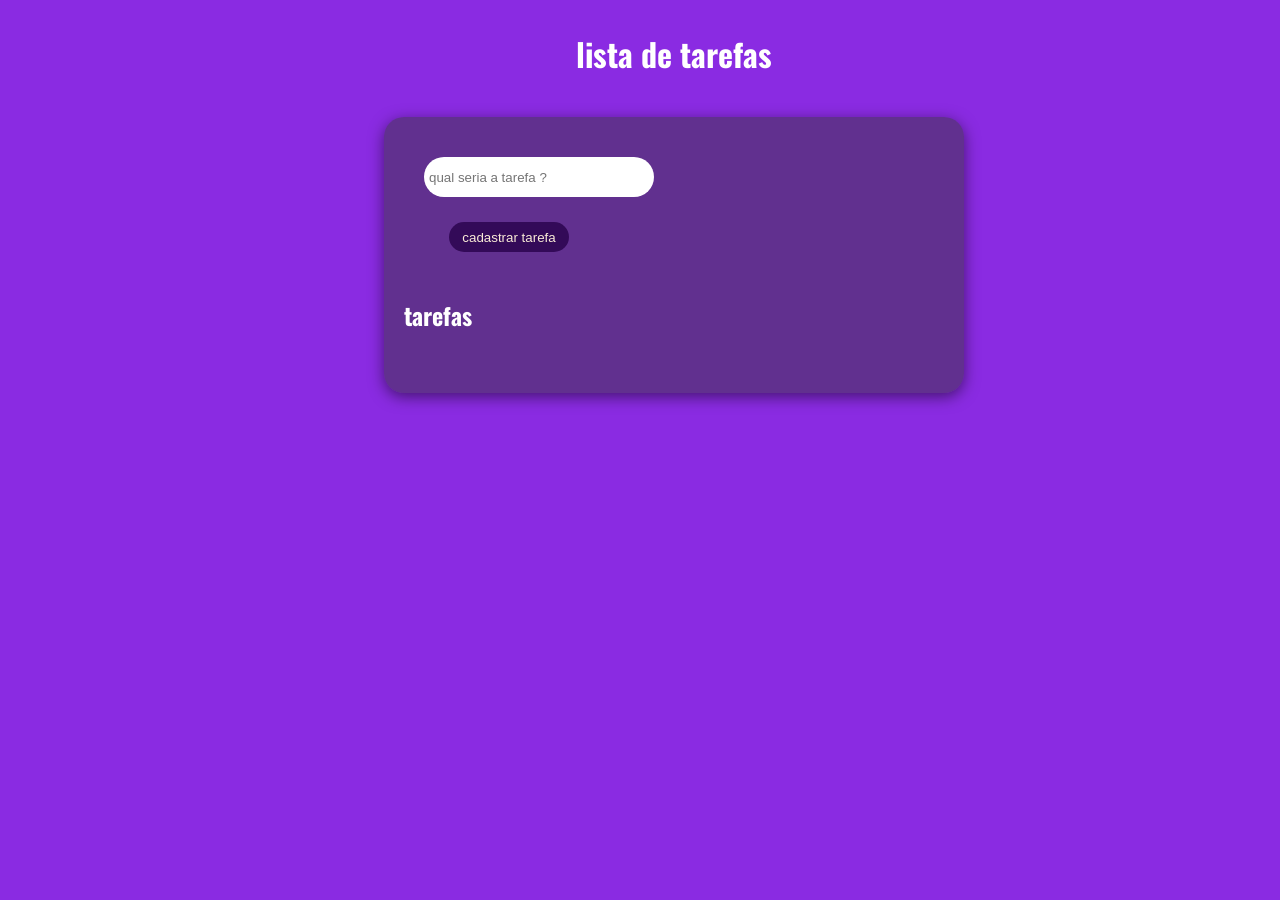
<file: index.html>
<!DOCTYPE html>
<html lang="en">

<head>
    <meta charset="UTF-8">
    <meta name="viewport" content="width=device-width, initial-scale=1.0">
    <link rel="stylesheet" href="main.css">
    <link rel="preconnect" href="https://fonts.googleapis.com">
    <link rel="preconnect" href="https://fonts.gstatic.com" crossorigin>
    <link href="https://fonts.googleapis.com/css2?family=Oswald:wght@200..700&display=swap" rel="stylesheet">
    <title>Document</title>
</head>

<body>
    <header>
        <h1>lista de tarefas</h1>
    </header>
    <div class="container">
        <form id="formulario">
            <input type="text" id="tarefa" placeholder="qual seria a tarefa ?">
            <input type="submit" class="button" value="cadastrar tarefa">
        </form>
         <h2>tarefas</h2>
        <ul id="lista-tarefas">
           
        </ul>
    </div>
    <script src="https://code.jquery.com/jquery-3.6.0.min.js"></script>
    <script src="./main.js"></script>
</body>

</html>
</file>
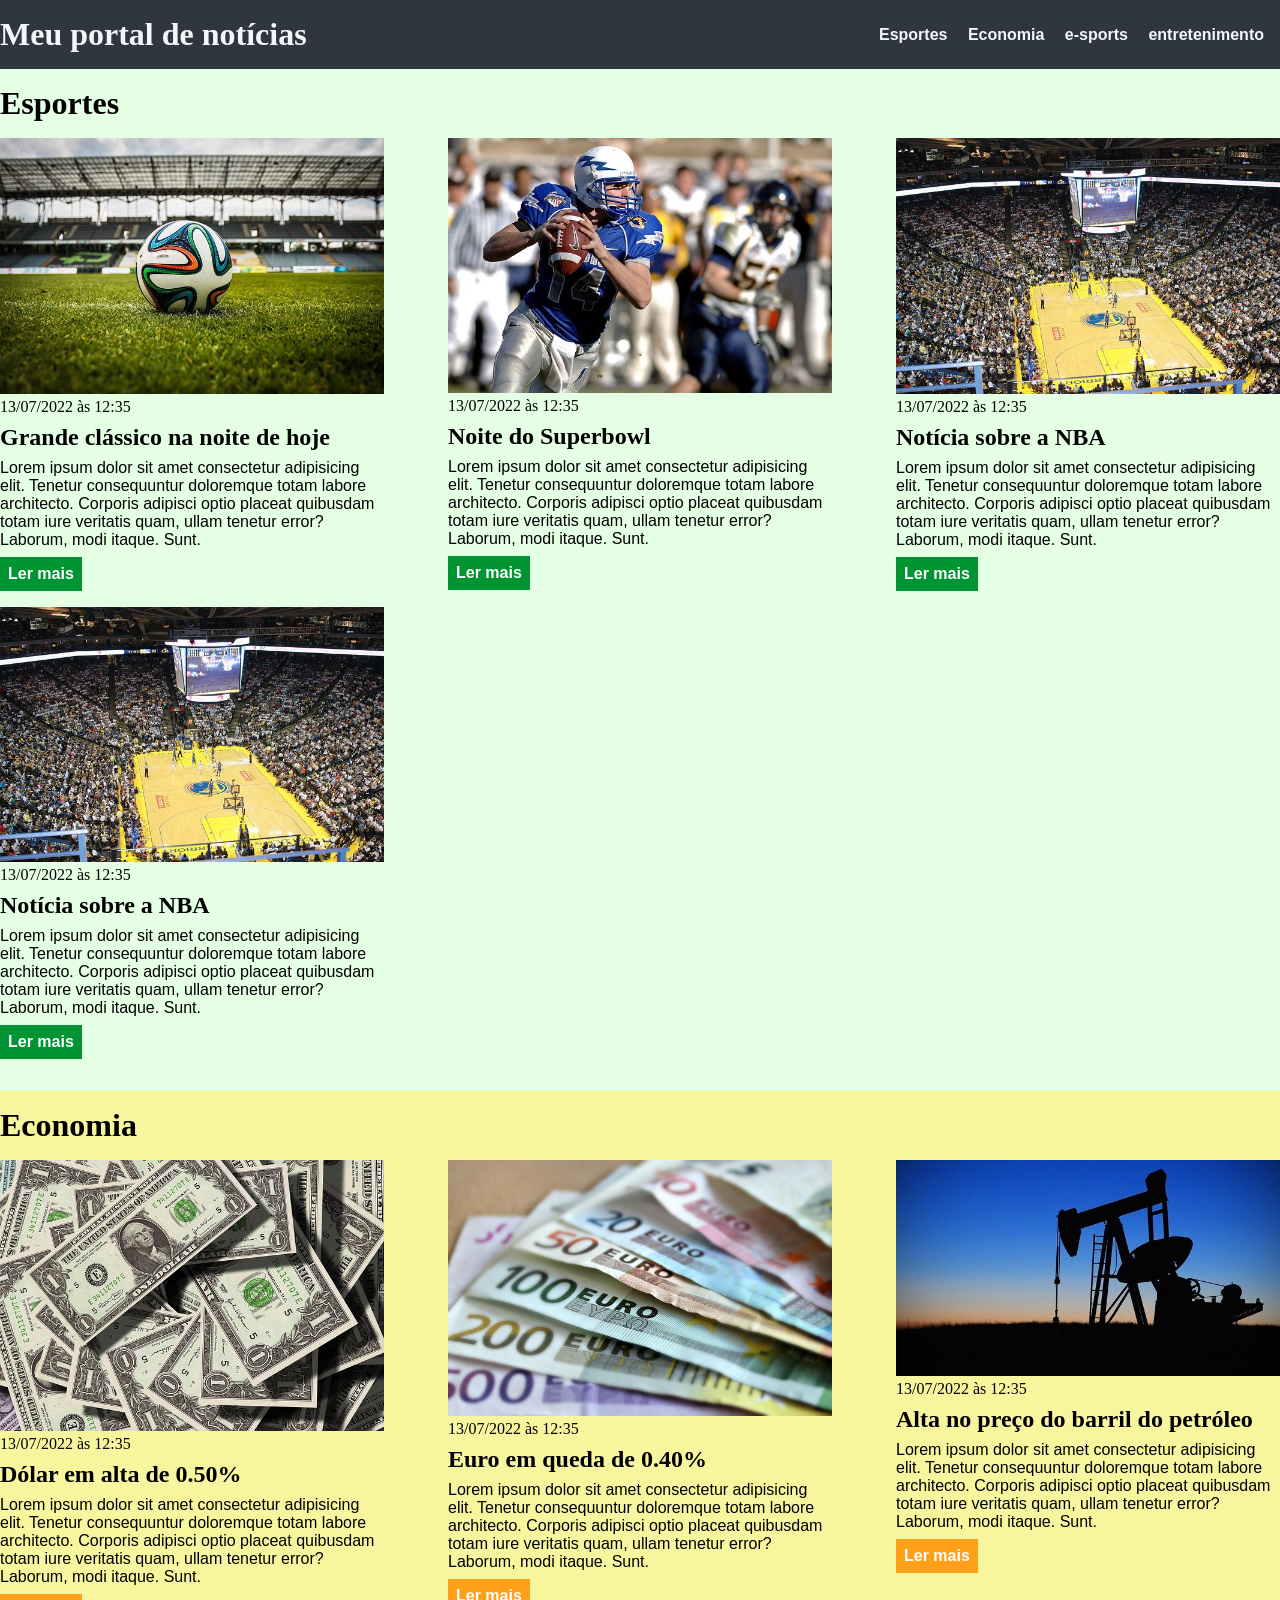
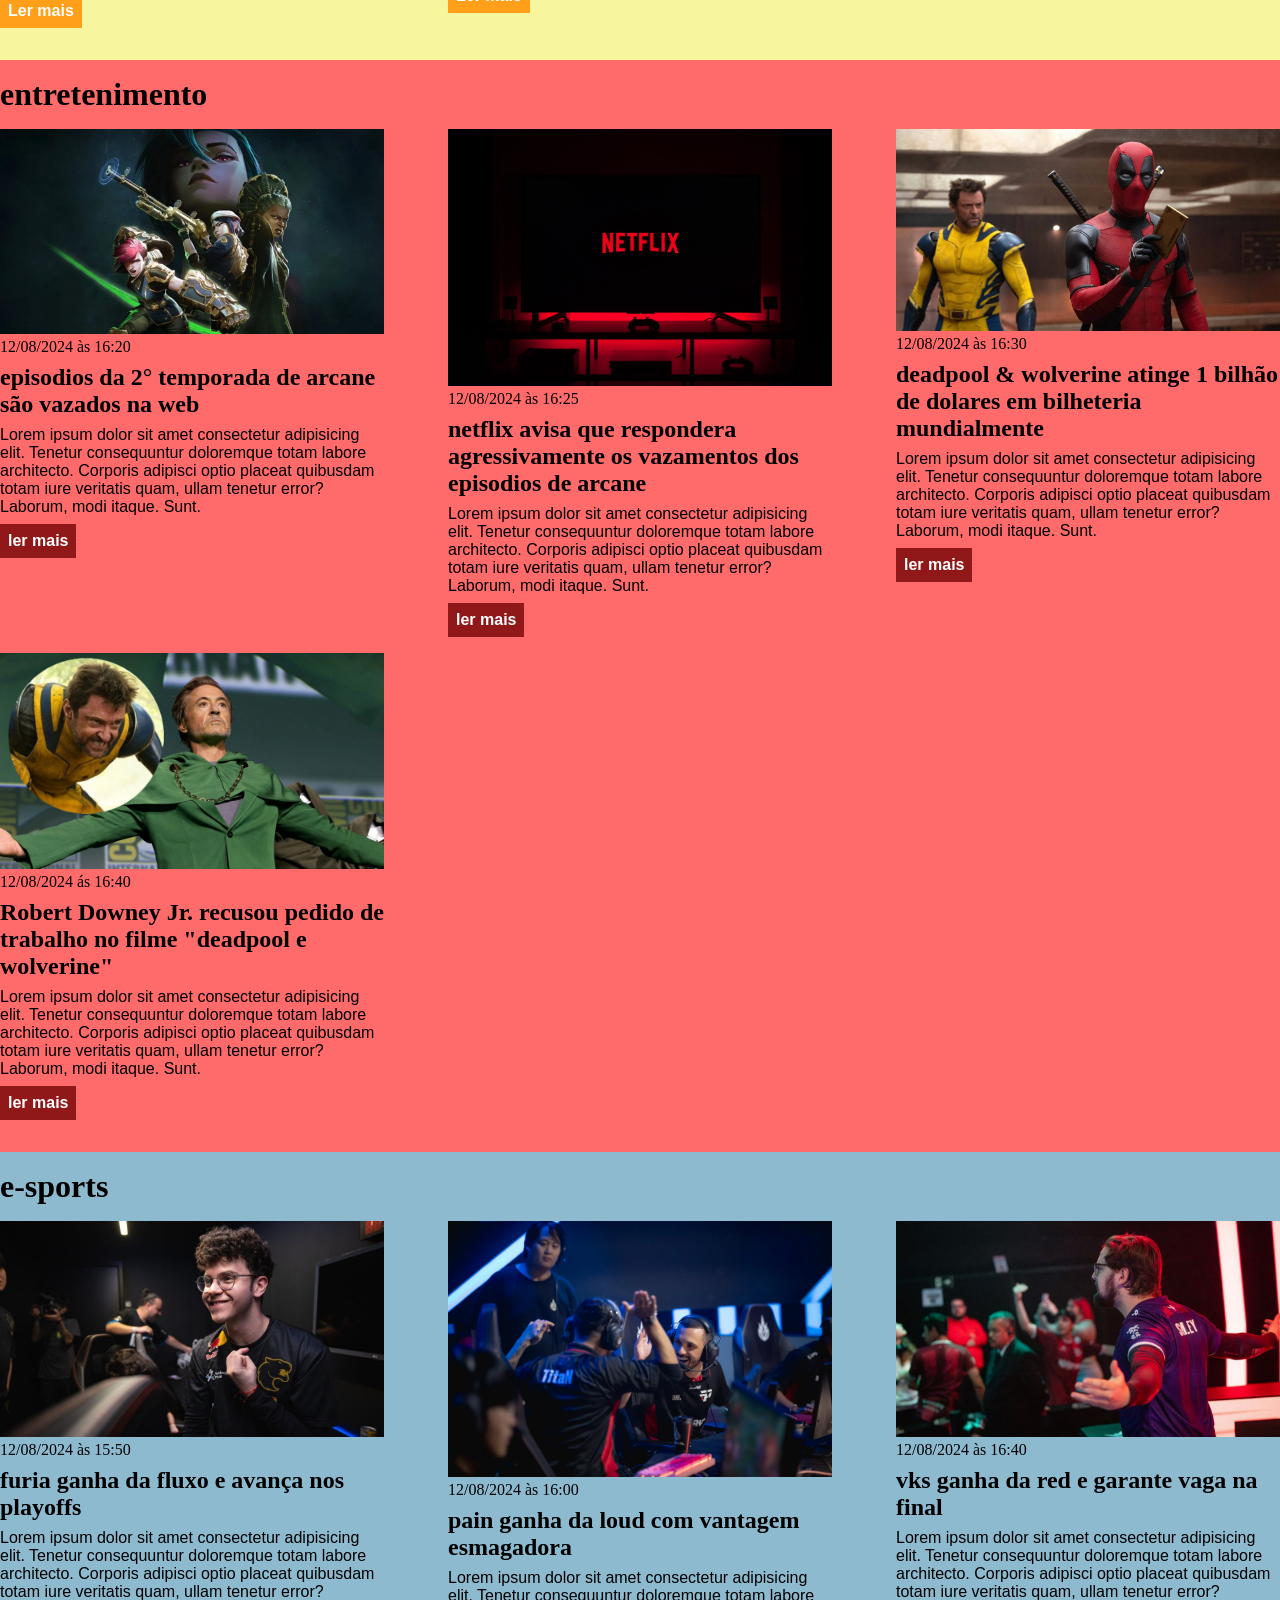
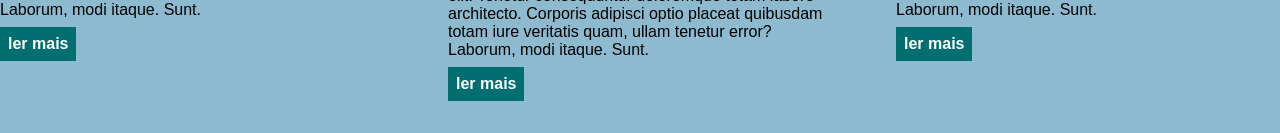
<file: css/index.html>
<!DOCTYPE html>
<html lang="pt-BR">

<head>
    <meta charset="UTF-8">
    <meta http-equiv="X-UA-Compatible" content="IE=edge">
    <meta name="viewport" content="width=device-width, initial-scale=1.0">
    <title>Meu portal de notícias</title>
    <link rel="stylesheet" href="./main.css" />
</head>

<body>
    <header>
        <div class="container">
            <h1>Meu portal de notícias</h1>
            <nav>
                <ul>
                    <li>
                        <a href="#sports" title="Ir para a seção de esportes">Esportes</a>
                    </li>
                    <li>
                        <a href="#economy" title="Ir para a seção de notícias">Economia</a>
                    </li>
                    <li>
                        <a href="#e-sports" title="ir para a seção de e-sports">e-sports</a>
                    </li>
                    <li>
                        <a href="#entretenimento" title="ir para a seção de entretenimento">entretenimento</a>
                    </li>
                </ul>
            </nav>
        </div>
    </header>
    <section id="sports">
        <div class="container">
            <h2>Esportes</h2>
            <div class="articles">
                <article>
                    <img src="./imagens/futebol.jpg" alt="Bola de futebol no gramado" />
                    <header>
                        <time>13/07/2022 às 12:35</time>
                    </header>
                    <h3>Grande clássico na noite de hoje</h3>
                    <p>
                        Lorem ipsum dolor sit amet consectetur adipisicing elit. Tenetur consequuntur doloremque totam
                        labore architecto. Corporis adipisci optio placeat quibusdam totam iure veritatis quam, ullam
                        tenetur error? Laborum, modi itaque. Sunt.
                    </p>
                    <a href="#" title="Leia a notícia completa">Ler mais</a>
                </article>
                <article>
                    <img src="./imagens/futebol-americano.jpg"
                        alt="Jogador de futebol americano correndo com a bola na mão" />
                    <header>
                        <time>13/07/2022 às 12:35</time>
                    </header>
                    <h3>Noite do Superbowl</h3>
                    <p>
                        Lorem ipsum dolor sit amet consectetur adipisicing elit. Tenetur consequuntur doloremque totam
                        labore architecto. Corporis adipisci optio placeat quibusdam totam iure veritatis quam, ullam
                        tenetur error? Laborum, modi itaque. Sunt.
                    </p>
                    <a href="#" title="Leia a notícia completa">Ler mais</a>
                </article>
                <article>
                    <img src="./imagens/basquete.jpg" title="Vista aérea de uma quadra de basquete" />
                    <header>
                        <time>13/07/2022 às 12:35</time>
                    </header>
                    <h3>Notícia sobre a NBA</h3>
                    <p>
                        Lorem ipsum dolor sit amet consectetur adipisicing elit. Tenetur consequuntur doloremque totam
                        labore architecto. Corporis adipisci optio placeat quibusdam totam iure veritatis quam, ullam
                        tenetur error? Laborum, modi itaque. Sunt.
                    </p>
                    <a href="#" title="Leia a notícia completa">Ler mais</a>
                </article>
                <article>
                    <img src="./imagens/basquete.jpg" title="Vista aérea de uma quadra de basquete" />
                    <header>
                        <time>13/07/2022 às 12:35</time>
                    </header>
                    <h3>Notícia sobre a NBA</h3>
                    <p>
                        Lorem ipsum dolor sit amet consectetur adipisicing elit. Tenetur consequuntur doloremque totam
                        labore architecto. Corporis adipisci optio placeat quibusdam totam iure veritatis quam, ullam
                        tenetur error? Laborum, modi itaque. Sunt.
                    </p>
                    <a href="#" title="Leia a notícia completa">Ler mais</a>
                </article>
            </div>
        </div>
    </section>
    <section id="economy">
        <div class="container">
            <h2>Economia</h2>
            <div class="articles">
                <article>
                    <img src="./imagens/dolares.jpg" alt="Muitos dólares" />
                    <header>
                        <time>13/07/2022 às 12:35</time>
                    </header>
                    <h3>Dólar em alta de 0.50%</h3>
                    <p>
                        Lorem ipsum dolor sit amet consectetur adipisicing elit. Tenetur consequuntur doloremque totam
                        labore architecto. Corporis adipisci optio placeat quibusdam totam iure veritatis quam, ullam
                        tenetur error? Laborum, modi itaque. Sunt.
                    </p>
                    <a href="#" title="Leia a notícia completa">Ler mais</a>
                </article>
                <article>
                    <img src="./imagens/euro.jpg" alt="Várias notas de euro" />
                    <header>
                        <time>13/07/2022 às 12:35</time>
                    </header>
                    <h3>Euro em queda de 0.40%</h3>
                    <p>
                        Lorem ipsum dolor sit amet consectetur adipisicing elit. Tenetur consequuntur doloremque totam
                        labore architecto. Corporis adipisci optio placeat quibusdam totam iure veritatis quam, ullam
                        tenetur error? Laborum, modi itaque. Sunt.
                    </p>
                    <a href="#" title="Leia a notícia completa">Ler mais</a>
                </article>
                <article>
                    <img src="./imagens/petroleo.jpg" alt="Extração de petróleo" />
                    <header>
                        <time>13/07/2022 às 12:35</time>
                    </header>
                    <h3>Alta no preço do barril do petróleo</h3>
                    <p>
                        Lorem ipsum dolor sit amet consectetur adipisicing elit. Tenetur consequuntur doloremque totam
                        labore architecto. Corporis adipisci optio placeat quibusdam totam iure veritatis quam, ullam
                        tenetur error? Laborum, modi itaque. Sunt.
                    </p>
                    <a href="#" title="Leia a notícia completa">Ler mais</a>
                </article>
            </div>
        </div>

    </section>
    <section id="entretenimento">
        <div class="container">
            <h2>entretenimento </h2>
            <div class="articles">
                <article>
                    <img src="./imagens/arcane.webp" alt="poster da 2° temporada de arcane">
                    <header>
                        <time>12/08/2024 às 16:20</time>
                    </header>
                    <h3>episodios da 2° temporada de arcane são vazados na web</h3>
                    <p>
                        Lorem ipsum dolor sit amet consectetur adipisicing elit. Tenetur consequuntur doloremque totam
                        labore architecto. Corporis adipisci optio placeat quibusdam totam iure veritatis quam, ullam
                        tenetur error? Laborum, modi itaque. Sunt.
                    </p>
                    <a href="#" title="leia a noticia completa">ler mais</a>
                </article>
                <article>
                    <img src="./imagens/netflix.jpg" alt="televisão com a logo da netflix">
                    <header>
                        <time>12/08/2024 às 16:25 </time>
                    </header>
                    <h3>netflix avisa que respondera agressivamente os vazamentos dos episodios de arcane</h3>
                    <p>
                        Lorem ipsum dolor sit amet consectetur adipisicing elit. Tenetur consequuntur doloremque totam
                        labore architecto. Corporis adipisci optio placeat quibusdam totam iure veritatis quam, ullam
                        tenetur error? Laborum, modi itaque. Sunt.
                    </p>
                    <a href="#" title="leia a noticia completa">ler mais</a>
                </article>
                <article>
                    <img src="./imagens/deadrine.jpg" alt="foto do deadpool na frente do wolverine">
                    <header>
                        <time> 12/08/2024 às 16:30</time>
                    </header>
                    <h3>deadpool & wolverine atinge 1 bilhão de dolares em bilheteria mundialmente</h3>
                    <p>
                        Lorem ipsum dolor sit amet consectetur adipisicing elit. Tenetur consequuntur doloremque totam
                        labore architecto. Corporis adipisci optio placeat quibusdam totam iure veritatis quam, ullam
                        tenetur error? Laborum, modi itaque. Sunt.
                    </p>
                    <a href="#" title="leia a noticiacompleta">ler mais</a>
                </article>
                <article>
                    <img src="./imagens/robert.jpg" alt="robert downey jr. de braços abertos com a roupa de doom">
                    <header>
                        <time>12/08/2024 ás 16:40</time>
                        <h3>Robert Downey Jr. recusou pedido de trabalho no filme "deadpool e wolverine"</h3>
                        <p>
                            Lorem ipsum dolor sit amet consectetur adipisicing elit. Tenetur consequuntur doloremque
                            totam
                            labore architecto. Corporis adipisci optio placeat quibusdam totam iure veritatis quam,
                            ullam
                            tenetur error? Laborum, modi itaque. Sunt.
                        </p>
                        <a href="#" title="leia a noticia completa">ler mais</a>
                    </header>

                </article>
            </div>
        </div>
    </section>
        <section id="e-sports">
        <div class="container">
            <h2>e-sports</h2>
            <div class="articles">
                <article>
                    <img src="./imagens/furia.jpg" alt="player da furia sorrindo">
                    <header>
                        <time>12/08/2024 às 15:50</time>
                    </header>
                    <h3>furia ganha da fluxo e avança nos playoffs</h3>
                    <p>
                        Lorem ipsum dolor sit amet consectetur adipisicing elit. Tenetur consequuntur doloremque totam
                        labore architecto. Corporis adipisci optio placeat quibusdam totam iure veritatis quam, ullam
                        tenetur error? Laborum, modi itaque. Sunt.
                    </p>
                    <a href="#" title="leia a noticia completa">ler mais</a>
                </article>
                <article>
                    <img src="./imagens/pain.jpg" alt="players da pain se cumprimentando">
                    <header>
                        <time> 12/08/2024 às 16:00</time>
                    </header>
                    <h3>pain ganha da loud com vantagem esmagadora</h3>
                    <p>
                        Lorem ipsum dolor sit amet consectetur adipisicing elit. Tenetur consequuntur doloremque totam
                        labore architecto. Corporis adipisci optio placeat quibusdam totam iure veritatis quam, ullam
                        tenetur error? Laborum, modi itaque. Sunt.
                    </p>
                    <a href="#" title="leia a noticia completa">ler mais</a>
                </article>
                <article>
                    <img src="./imagens/vks.jpg" alt="player da vks de braços abertos">
                    <header>
                        <time> 12/08/2024 às 16:40</time>
                    </header>
                    <h3>vks ganha da red e garante vaga na final</h3>
                    <p>
                        Lorem ipsum dolor sit amet consectetur adipisicing elit. Tenetur consequuntur doloremque totam
                        labore architecto. Corporis adipisci optio placeat quibusdam totam iure veritatis quam, ullam
                        tenetur error? Laborum, modi itaque. Sunt.
                    </p>
                    <a href="#" title="leia a noticia completa">ler mais</a>
                </article>
            </div>
        </div>
    </section>
</body>

</html>
</file>
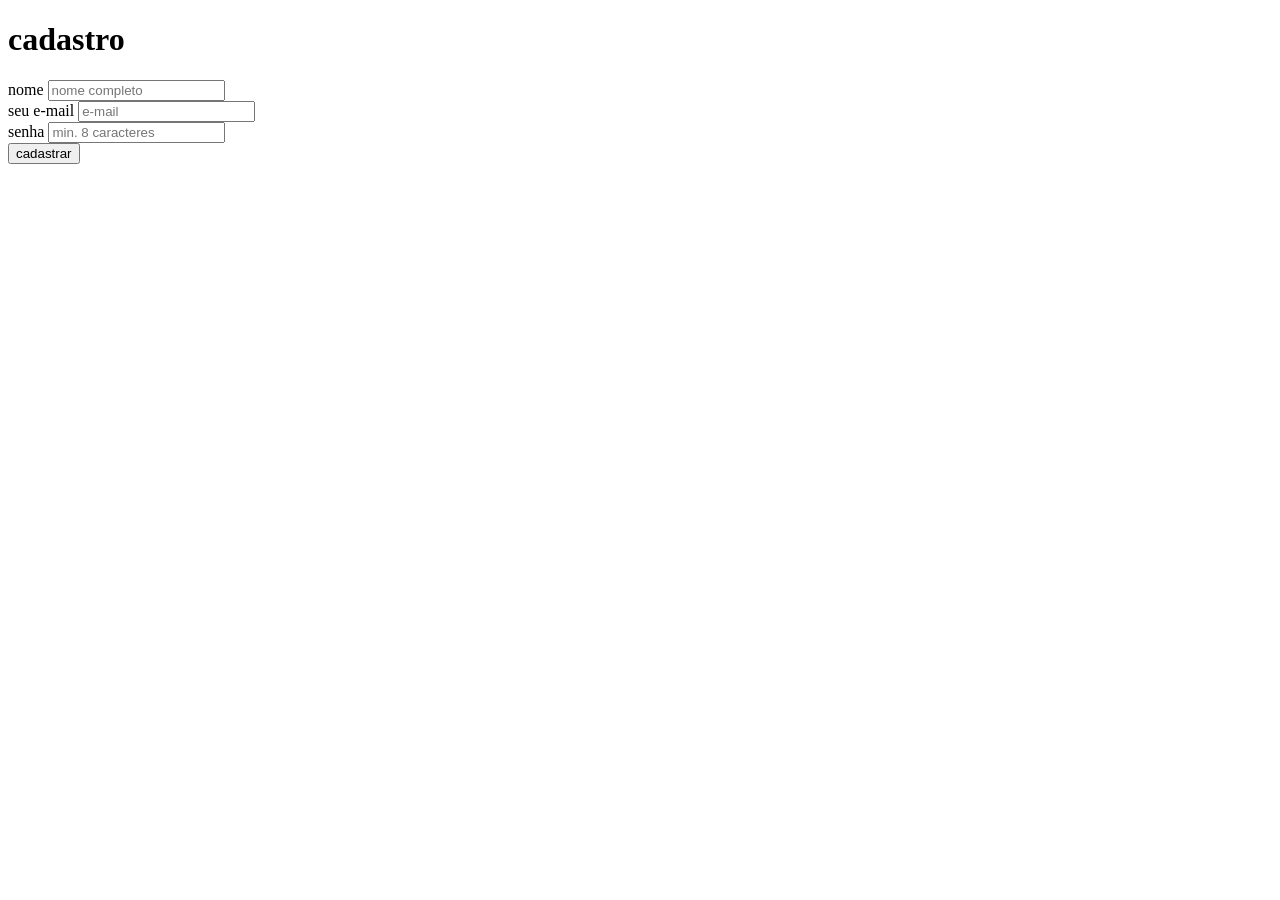
<file: escola ebac/index.html>
<!DOCTYPE html>
<html lang="en">
<head>
    <meta charset="UTF-8">
    <meta name="viewport" content="width=device-width, initial-scale=1.0">
    <title>formulario de cadastro</title>
</head>
<body>
    <h1>cadastro</h1>
    <form action="">
        <label for="name">nome</label>
        <input id="name" type="text" placeholder="nome completo">
        <br />
        <label for="e-mail">seu e-mail </label>
        <input id="e-mail" type="e-mail" placeholder="e-mail">
        <br />
        <label for="password">senha</label>
        <input id="password" type="password" placeholder="min. 8 caracteres">
        <br>   
        <button type="submit">cadastrar</button>
     </form>
</body>
</html>
</file>
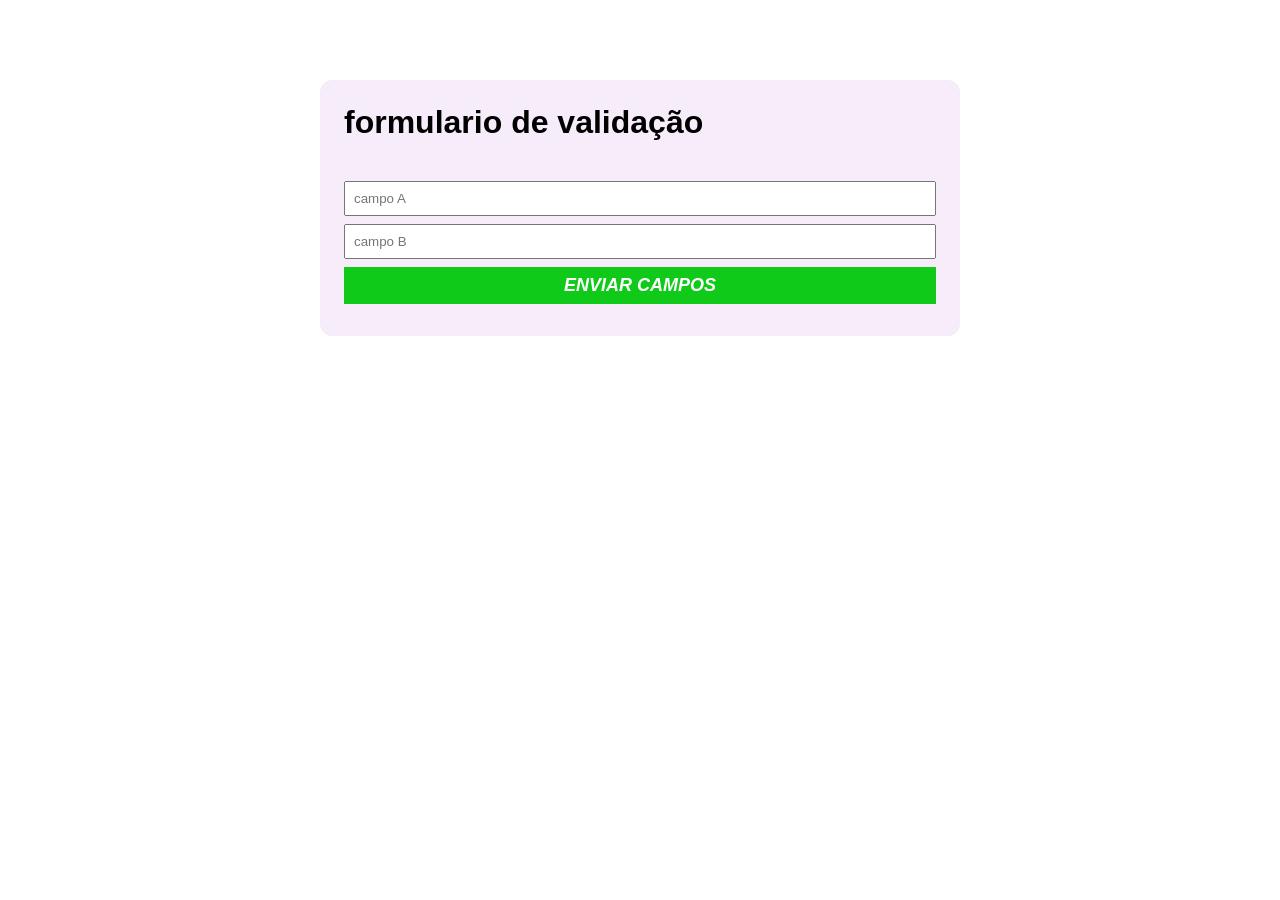
<file: javaScript/index.html>
<!DOCTYPE html>
<html lang="en">
<head>
    <meta charset="UTF-8">
    <meta name="viewport" content="width=device-width, initial-scale=1.0">
    <title>validacao de pontos</title>
    <link rel="stylesheet" href="main.css">
</head>
<body>
    <div class="container">
        <h1>formulario de validação</h1>

        <form id="form-validacao">
            <input type="number" id="numero-A" required placeholder="campo A">
            <p class="error-message">
                o <b>campo A</b> deve ser menor do que o <b>campo B</b>
            </p>
            <input type="number" id="numero-B" required placeholder="campo B">
            <button type="submit" id="enviar">enviar campos</button>
        </form>
        <p class="sucess-message"> </p>
    </div>
    <script src="./main.js"></script>
</body>
</html>
</file>
<file: main.css>
* {
    padding: 0px;
    margin: 0px;
    border: 0px;

}

body {
    background-color: blueviolet;
}

.container {
    background-color: rgba(54, 54, 54, 0.486);
    box-shadow: 0 4px 15px rgba(0, 0, 0, 0.5);
    padding: 20px;
    border-radius: 20px;
    justify-items: center;
    max-width: 540px;
    margin-left: 30%;
}

#formulario {
    padding: 20px;
    justify-items: center;
}

h1 {
    color: rgb(255, 255, 255);
    margin-left: 45%;
    margin-bottom: 40px;
    margin-top: 30px;
    font-family: "Oswald", sans-serif;
    font-weight: bold;
}

h2{
    color: rgb(255, 255, 255);
    margin-bottom: 40px;
    font-family: "Oswald", sans-serif;
    font-weight: bold;
}

ul{
    border: 20px;
    text-decoration:none;
    list-style: none;
}

li{
    color: #fff;
    font-size: larger;
    font-family: "Oswald", sans-serif;
}

li:hover{
    cursor: pointer;
}

.riscado {
  text-decoration: line-through;
}

#tarefa {
    width: 220px;
    height: 30px;
    padding: 5px;
    border-radius: 20px;
    text-decoration: none;
}

.button {
    background-color: rgb(51, 10, 88);
    color: antiquewhite;
    height: 30px;
    width: 120px;
    display: flex;
    margin: 25px;
    border-radius: 20px;
}

.button:hover{
    background-color: rgb(157, 102, 209);
    color: rgb(255, 255, 255);
    cursor: pointer;
    transform: scale(1.05);
    transition: 0.4s }
</file>
<file: css/main.css>
* {
    box-sizing: border-box;
    margin: 0;
    padding: 0;
}

body > header{
    background-color: #2f3640;
    padding: 16px 0;
    color: #f5f6fa;
}

header .container{
    display: flex;
    align-items: center;
    justify-content: space-between;
}

header li{
    display: inline;
    font-weight: bold;
    font-family: Arial, Helvetica, sans-serif;

}

header li a {
    color: #f5f6fa;
    margin-right: 16px;
    text-decoration: none;
}

.container{
    width: 1366px;
    margin: 0 auto;
    width: 100%;
}

.articles{
    display: flex;
    flex-wrap: wrap;
    justify-content: space-between;
}

.articles article img{
    /*height: 180px;*/
    width: 100%;
}

.articles article {
    width: 30%;
}

section{
    padding: 16px 0;
}

section h2,
.articles article{
    margin-bottom: 16px;
}

.articles article h3{
    margin-top: 8px;
    margin-bottom: 8px;
}

.articles article a{
    background-color: blue;
    color: #ffffff;
    padding: 8px;
    display: inline-block;
    text-decoration: none;
    font-weight: bold;
    margin-top: 8px;
}

.articles article a:hover{
    text-decoration: underline;
}

.articles article p,
.articles article a{
    font-family: Arial, Helvetica, sans-serif;
}

.articles article h3{
    font-size: 24px;
}

section h2{
    font-size: 32px;
}

#sports{
    background-color: rgba(0, 255, 0, 0.1);
}

#sports .articles article a{
    background-color: #009432;
}

#economy{
    background-color: #f8f59f;
}

#economy .articles article a{
    background-color: #ff9f1a;
}

#e-sports{
    background-color: #00659471;
}

#e-sports .articles article a{
    background-color: #016e72;
}

#entretenimento{
    background-color: #ff000094;
}

#entretenimento .articles article a{
    background-color:   #770606d0;
}
</file>
<file: javaScript/main.css>
* {
    margin: 0;
    padding: 0;
    box-sizing: border-box;
    font-family: sans-serif;
}

.container {
    margin: 80px auto;
    max-width: 640px;
    width: 100%;
    background-color: rgba(146, 10, 167, 0.075);
    padding: 24px;
    border-radius: 12px;
}

form {
    margin-top: 40px;
}

input, button {
    display: block;
    padding: 8px;
    margin-bottom: 8px;
    width: 100%;
    resize: none;
}

button {
    background-color: rgb(15, 202, 24);
    border: none;
    text-transform: uppercase;
    color: #fff;
    font-weight: bold;
    font-size: 18px;
    font-style: italic;
    cursor: pointer;
}

button:hover {
    background-color: rgba(15, 202, 24, 0.74);
    color: black;
}

.sucess-message{
    background-color: rgb(14, 79, 109);
    padding: 16px;
    color: #fff;
    display: none;
}

.error-message{
    font-size: 12px ;
    padding: 8px;
    background-color: red;
    color: #fff;
    margin-bottom: 8px;
    display: none;
}
</file>
